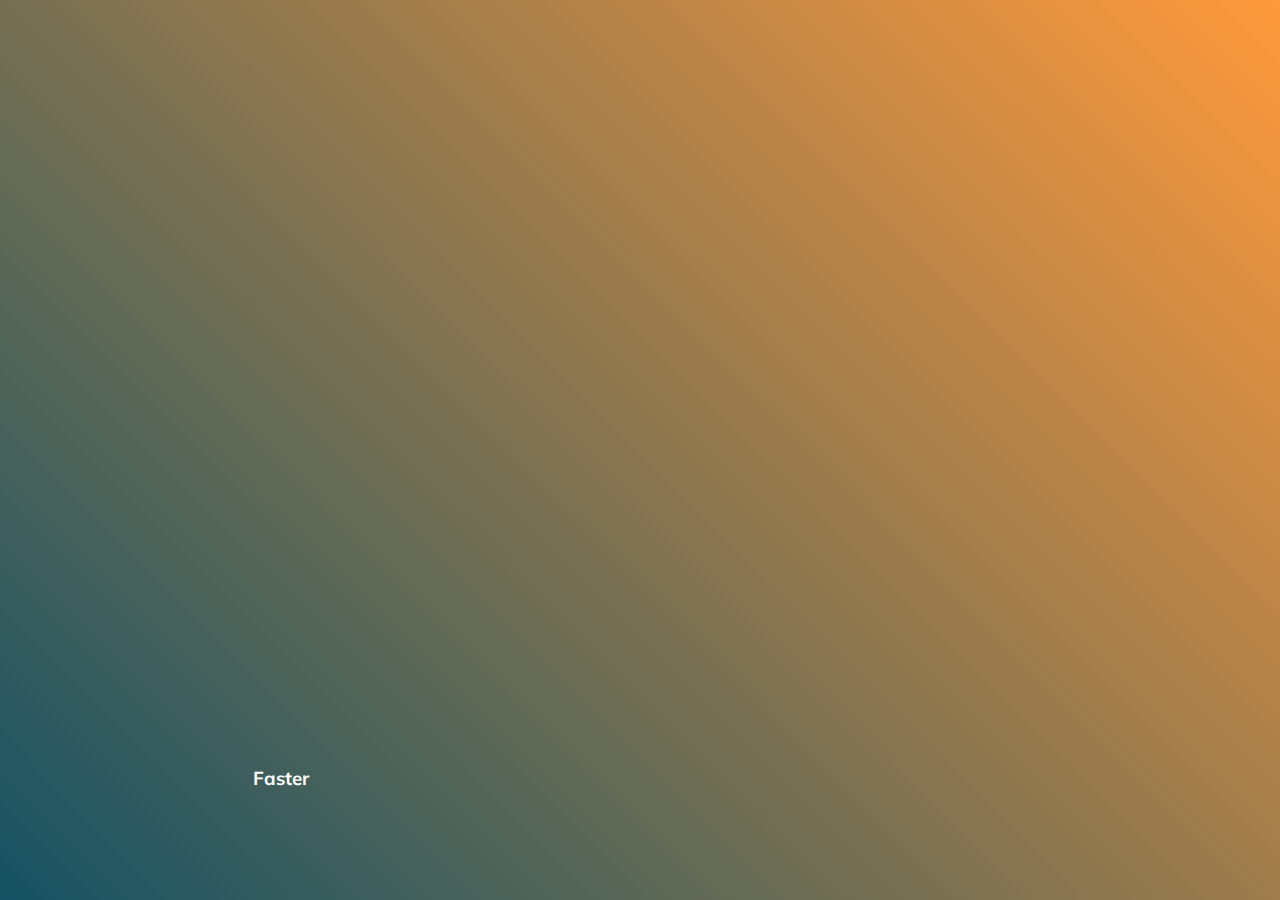
<file: project1/index.html>
<!DOCTYPE html>
<html lang="en">
<head>
  <meta charset="UTF-8" />
  <meta name="viewport" content="width=device-width, initial-scale=1.0" />
  <link rel="stylesheet" href="styles.css" />
  <title>Галерея</title>
</head>
<body>
<div class="container">
  <div
      class="slide"
      style="background-image: url('https://images.unsplash.com/photo-1519669556878-63bdad8a1a49?ixlib=rb-4.0.3&ixid=M3wxMjA3fDB8MHxwaG90by1wYWdlfHx8fGVufDB8fHx8fA%3D%3D&auto=format&fit=crop&w=1171&q=80');"
  >
    <h3>Harder</h3>
  </div>
  <div
      class="slide"
      style="
          background-image: url('https://images.unsplash.com/photo-1579373903781-fd5c0c30c4cd?ixlib=rb-4.0.3&ixid=M3wxMjA3fDB8MHxwaG90by1wYWdlfHx8fGVufDB8fHx8fA%3D%3D&auto=format&fit=crop&w=1074&q=80');
        "
  >
    <h3>Better</h3>
  </div>
  <div
      class="slide"
      style="
          background-image: url('https://images.unsplash.com/photo-1544652478-6653e09f18a2?ixlib=rb-4.0.3&ixid=M3wxMjA3fDB8MHxwaG90by1wYWdlfHx8fGVufDB8fHx8fA%3D%3D&auto=format&fit=crop&w=1170&q=80');
        "
  >
    <h3>Faster</h3>
  </div>
  <div
      class="slide"
      style="
          background-image: url('https://images.unsplash.com/photo-1601850494422-3cf14624b0b3?ixlib=rb-4.0.3&ixid=M3wxMjA3fDB8MHxwaG90by1wYWdlfHx8fGVufDB8fHx8fA%3D%3D&auto=format&fit=crop&w=1170&q=80');
        "
  >
    <h3>Stronger</h3>
  </div>
  <div
      class="slide"
      style="
          background-image: url('https://images.unsplash.com/photo-1605270488815-93566ee46a1f?ixlib=rb-4.0.3&ixid=M3wxMjA3fDB8MHxwaG90by1wYWdlfHx8fGVufDB8fHx8fA%3D%3D&auto=format&fit=crop&w=1173&q=80');
        "
  >
    <h3>Star</h3>
  </div>
</div>




<script src="app.js"></script>

</body>
</html>
</file>
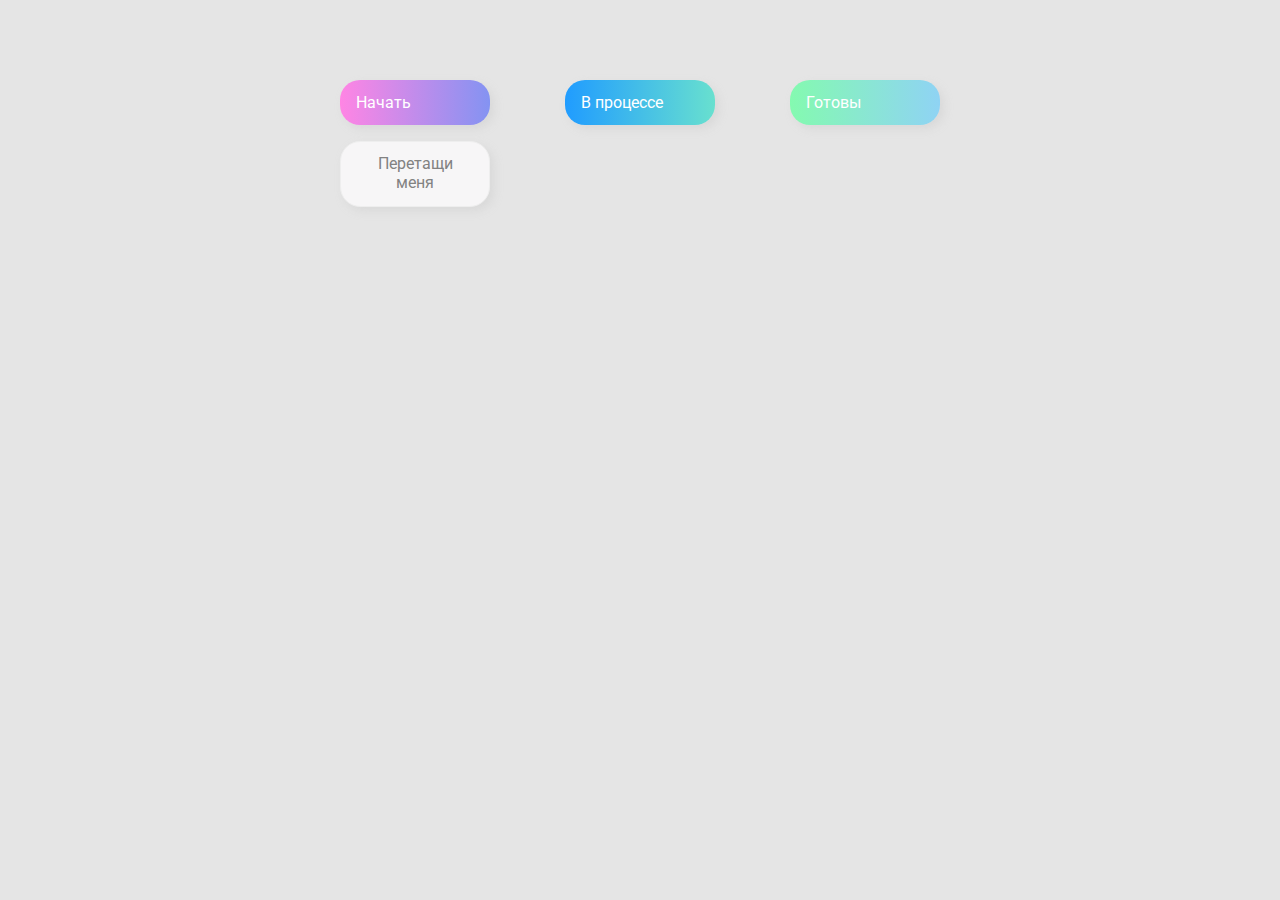
<file: project2/index.html>
<!DOCTYPE html>
<html lang="en">
  <head>
    <meta charset="UTF-8" />
    <meta name="viewport" content="width=device-width, initial-scale=1.0" />
    <link rel="stylesheet" href="styles.css" />
    <title>Drag & Drop</title>
  </head>
  <body>
    <div>
      <div class="row">
        <div class="col-header start">Начать</div>
        <div class="col-header progress">В процессе</div>
        <div class="col-header done">Готовы</div>
      </div>

      <div class="row">
        <div class="placeholder">
          <div class="item" draggable="true">Перетащи меня</div>
        </div>
        <div class="placeholder"></div>
        <div class="placeholder"></div>
      </div>
    </div>
    <script src="app.js"></script>
  </body>
</html>
</file>
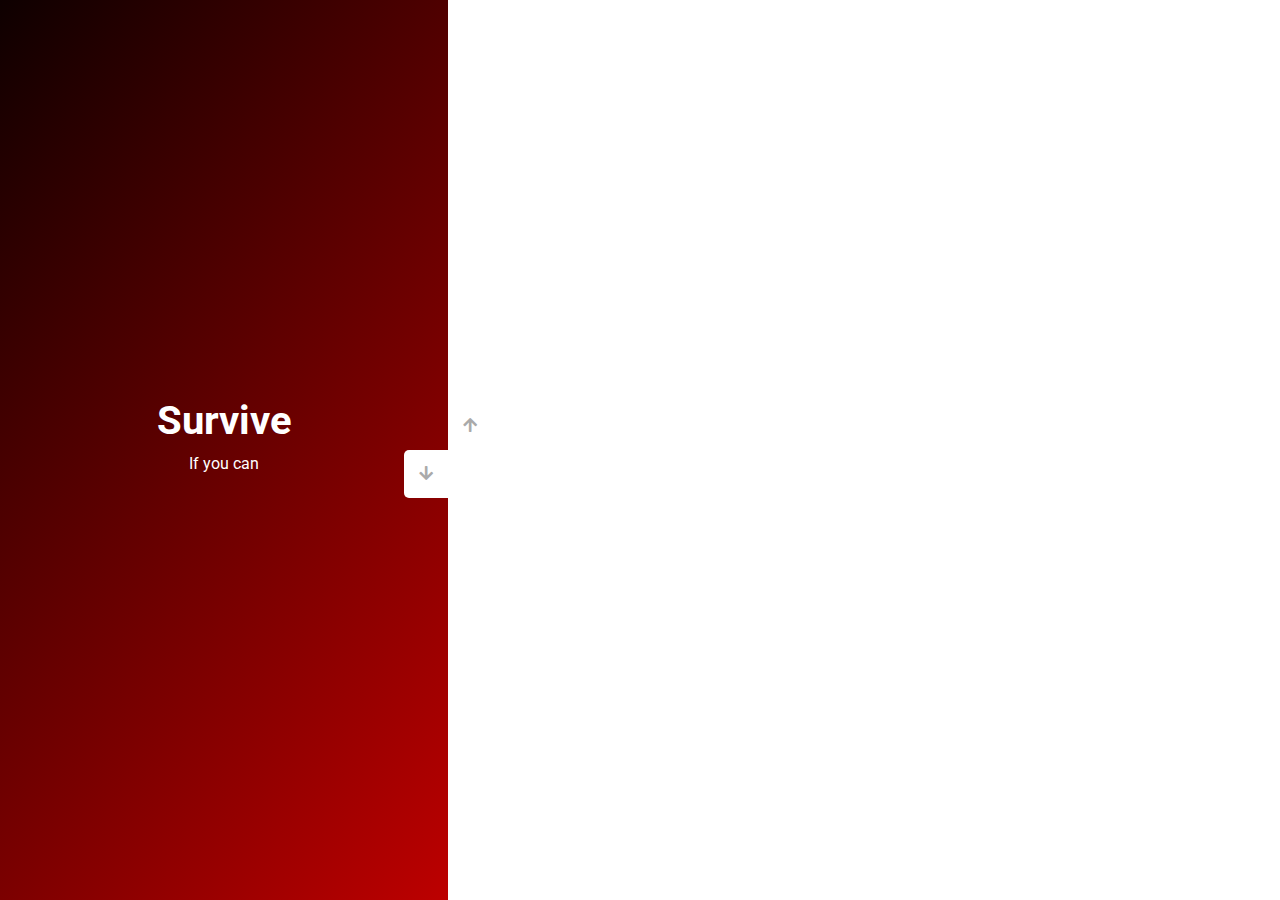
<file: project3/index.html>
<!DOCTYPE html>
<html lang="en">
  <head>
    <meta charset="UTF-8" />
    <meta name="viewport" content="width=device-width, initial-scale=1.0" />
    <link
      rel="stylesheet"
      href="https://cdnjs.cloudflare.com/ajax/libs/font-awesome/5.15.1/css/all.min.css"
    />
    <link rel="stylesheet" href="style.css" />
    <title>Слайдер</title>
  </head>
  <body>
    <div class="container">
      <div class="sidebar">
        <div
          style="
            background: linear-gradient(90deg, white 1%, black 50%);
          "
        >
          <h1>Memento mori</h1>
          <p>Помни что ты смертен</p>
        </div>
        <div
          style="
            background: linear-gradient(270deg, #ff6600 -26%, black);
          "
        >
          <h1>Carpe diem</h1>
          <p>Лови момент</p>
        </div>
        <div
          style="
            background: linear-gradient(221.87deg, pink 1%, #5305af 128%);
          "
        >
          <h1>Fight</h1>
          <p>If you can</p>
        </div>
        <div
          style="
            background: linear-gradient(130.16deg, black -8%, red 138%);
          "
        >
          <h1>Survive</h1>
          <p>If you can</p>
        </div>
      </div>
      <div class="main-slide">
        <div
          style="
            background-image: url('https://images.unsplash.com/photo-1607012343164-210ab261917b?ixlib=rb-4.0.3&ixid=M3wxMjA3fDB8MHxwaG90by1wYWdlfHx8fGVufDB8fHx8fA%3D%3D&auto=format&fit=crop&w=688&q=80');
          "
        ></div>
        <div
          style="
            background-image: url('https://images.unsplash.com/photo-1516744096552-aec945acef07?ixlib=rb-4.0.3&ixid=M3wxMjA3fDB8MHxwaG90by1wYWdlfHx8fGVufDB8fHx8fA%3D%3D&auto=format&fit=crop&w=687&q=80');
          "
        ></div>
        <div
        style="
        background-image: url('https://images.unsplash.com/photo-1577473403731-a36ec9087f44?ixlib=rb-4.0.3&ixid=M3wxMjA3fDB8MHxwaG90by1wYWdlfHx8fGVufDB8fHx8fA%3D%3D&auto=format&fit=crop&w=687&q=80');
      "
         
        ></div>
        <div
        style="
        background-image: url('https://images.unsplash.com/photo-1575419268007-a9a5e6b1ce0b?ixlib=rb-4.0.3&ixid=M3wxMjA3fDB8MHxwaG90by1wYWdlfHx8fGVufDB8fHx8fA%3D%3D&auto=format&fit=crop&w=687&q=80');
      "
        ></div>
      </div>
      <div class="controls">
        <button class="down-button">
          <i class="fas fa-arrow-down"></i>
        </button>
        <button class="up-button">
          <i class="fas fa-arrow-up"></i>
        </button>
      </div>
    </div>
    <script src="app.js"></script>
  </body>
</html>
</file>
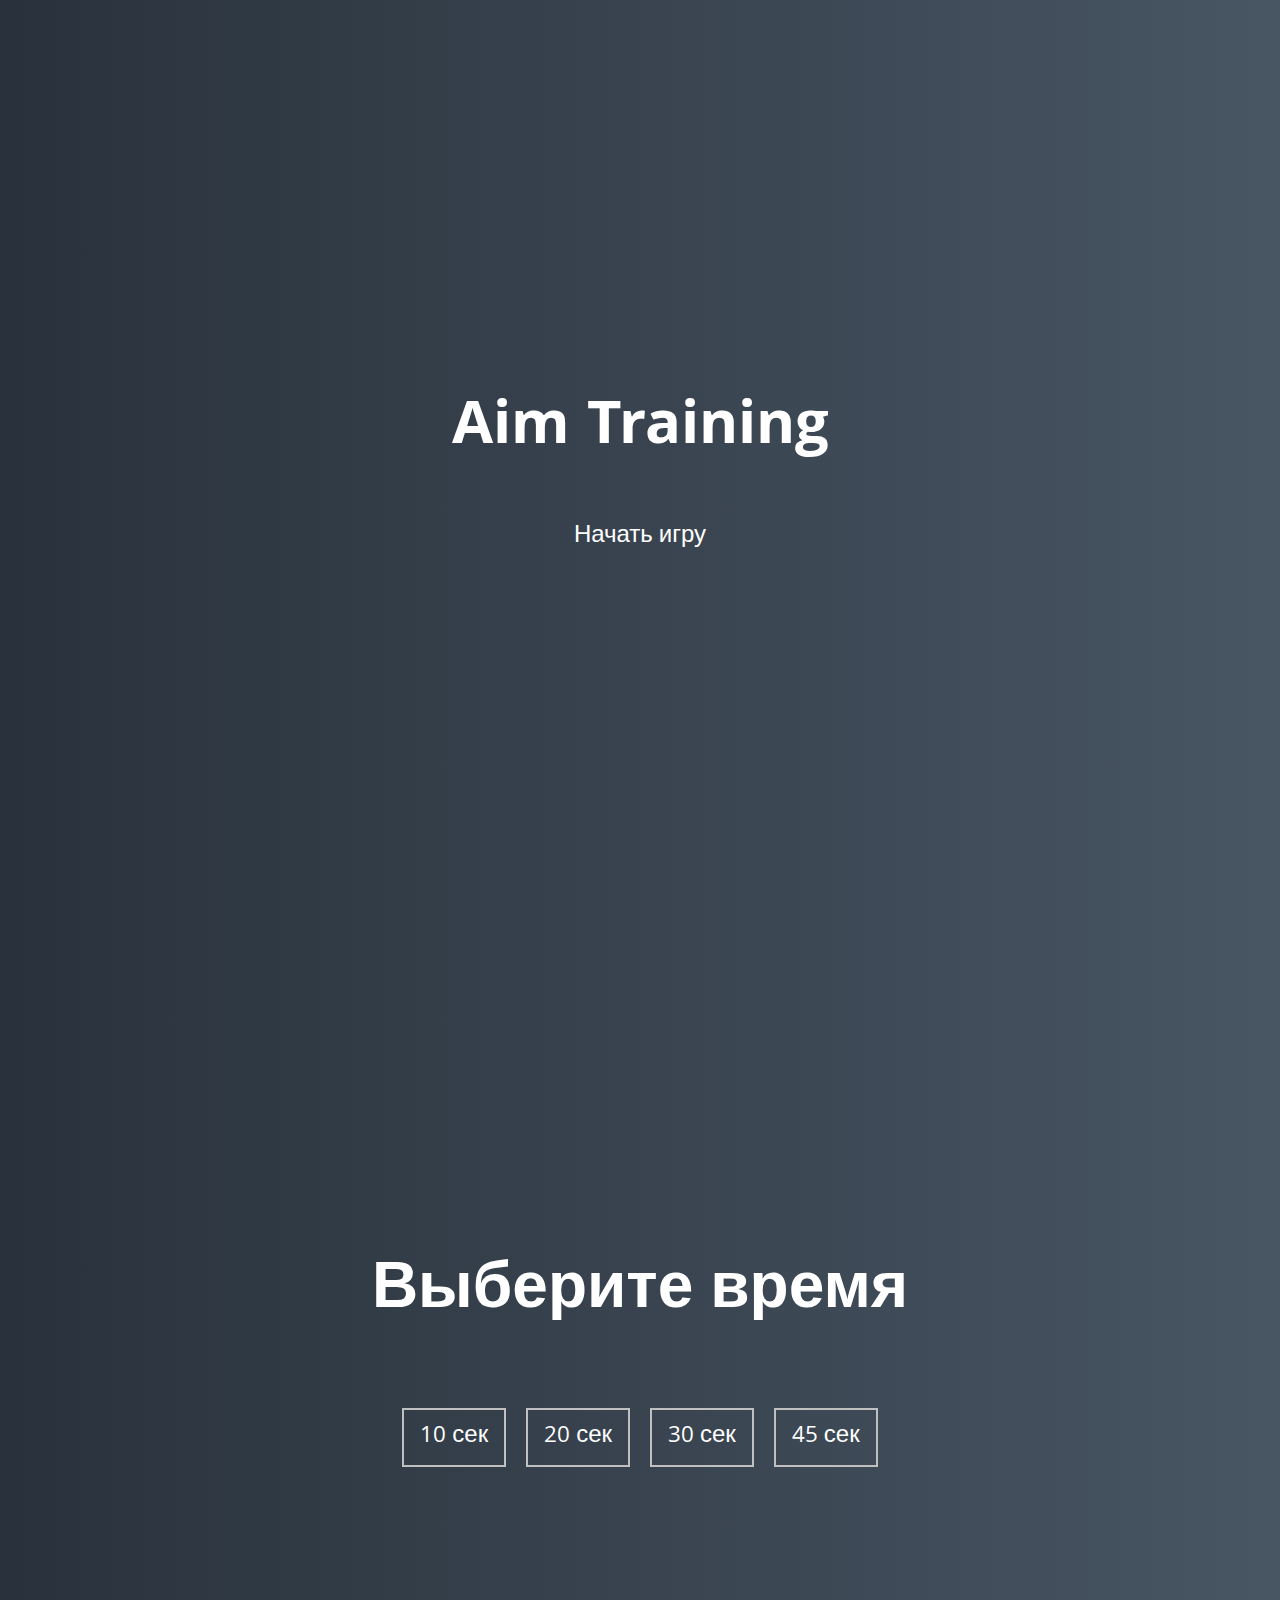
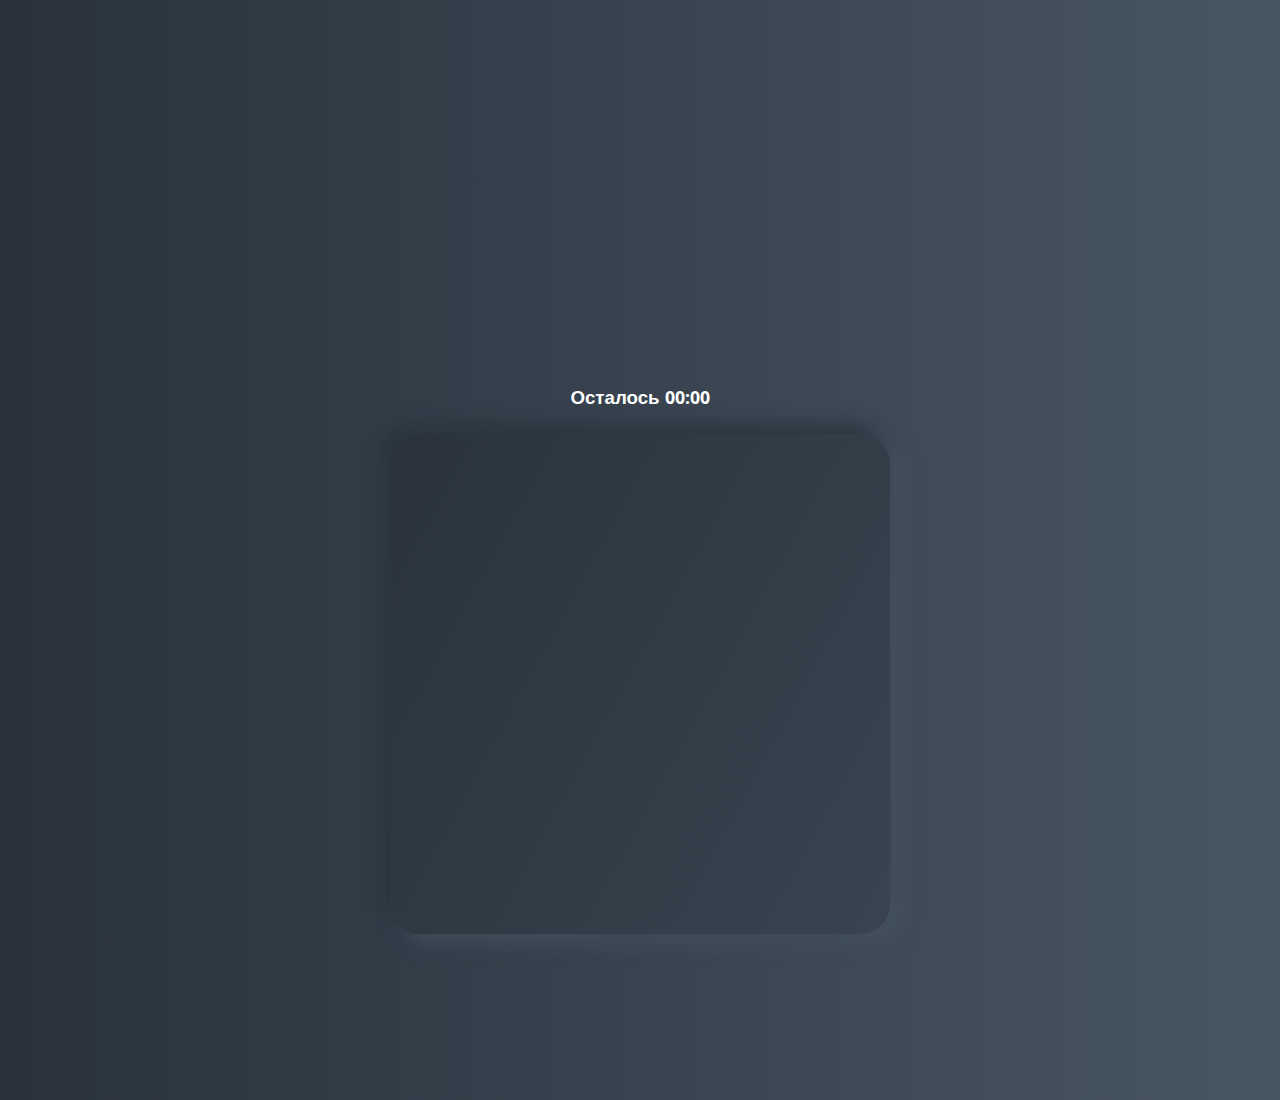
<file: project5/index.html>
<!DOCTYPE html>
<html lang="en">
  <head>
    <meta charset="UTF-8" />
    <meta name="viewport" content="width=device-width, initial-scale=1.0" />
    <link rel="stylesheet" href="styles.css" />
    <title>Aim Training</title>
  </head>
  <body>
    <div class="screen">
      <h1>Aim Training</h1>
      <a href="" class="start" id = "start">Начать игру</a>
    </div>

    <div class="screen">
      <h1>Выберите время</h1>
      <ul class="time-list" id="time-list">
        <li>
          <button class="time-btn" data-time = '10'>
            10 сек
          </button>
        </li>
        <li>
          <button class="time-btn" data-time = '20'>
            20 сек
          </button>
        </li>
        <li>
          <button class="time-btn" data-time = '30'>
            30 сек
          </button>
        </li>
        <li>
          <button class="time-btn" data-time = '45'>
            45 сек
          </button>
        </li>
      </ul>
    </div>

    <div class="screen">
      <h3>Осталось <span id="time">00:00</span></h3>
      <div class="board" id="board"></div>
    </div>
    <script src="app.js"></script>
  </body>
</html>
</file>
<file: project1/styles.css>
@import url('https://fonts.googleapis.com/css?family=Muli&display=swap'); 

* {
  box-sizing: border-box;
}

body {
  font-family: 'Muli', sans-serif;
  overflow: hidden;
  margin: 0;
  background: linear-gradient(45deg, #155263, #FF9A3C);
  height: 100vh;
  display: flex;
  justify-content: center;
  align-items: center;
}

.container {
  width: 100%;
  display: flex;
  padding: 0 20px;
}

.slide {
  height: 80vh;
  border-radius: 20px;
  margin: 10px;
  cursor: pointer;
  color: #fff;
  flex: 1;
  background-size: cover;
  background-position: center;
  background-repeat: no-repeat;
  position: relative;
  transition: all 500ms ease-in-out;
}

.slide h3 {
  position: absolute;
  font-style: 24px;
  bottom: 20px;
  left: 20px;
  margin: 0;
  opacity: 0;
}

.slide.active {
  flex: 10;
}

.slide.active h3 {
  opacity: 1;
  transition: opacity 0,3s ease-in 0,4s;
}
</file>
<file: project2/styles.css>
@import url("https://fonts.googleapis.com/css?family=Roboto&display=swap");


* {
  box-sizing: border-box;
}

body {
  font-family: "Roboto", sans-serif;
  background-color: #e5e5e5;
  display: flex;
  padding-top: 5rem;
  justify-content: center;
  overflow: hidden;
  margin: 0;
}

.row {
  display: flex;
  width: 600px;
  justify-content: space-between;
  margin-bottom: 1rem;
}

.col-header {
  width: 150px;
  box-shadow: 4px 4px 9px rgba(198, 198, 198, 0.36);
  border-radius: 20px;
  padding: 0.8rem 1rem;
  color: #fff;
}

.item {
  width: 150px;
  height: 66px;
  border: 1px solid #eee;
  box-shadow: 4px 4px 9px rgba(198, 198, 198, 0.36);
  border-radius: 20px;
  background: #f7f6f7;
  padding: 0.8rem 1rem;
  color: #828282;
  text-align: center;
  cursor: grab;
}

.item:active {
  cursor: grabbing;
}

.placeholder {
  width: 150px;
  height: 66px;
}

.start {
  background: linear-gradient(90deg, #ff85e4 0%, #229efd 179.25%);
}

.progress {
  background: linear-gradient(90deg, #209cff 0%, #68e0cf 100%);
}

.done {
  background: linear-gradient(90deg, #84fab0 0%, #8fd3f4 100%);
}

.hold {
  margin: 0;
  padding: 0;
  display: flex;
  border: 3px solid rgb(59, 230, 221);
  justify-content: center;
  align-items: center;
  height: 100px;
  width: 100px;
  border-radius: 50%;
}


.hide {
  display: none;
}

.hovered {
  box-shadow: inset 0px 5px 10px 0px rgba(0, 0, 0, 0.7);
}
</file>
<file: project3/style.css>
@import url("https://fonts.googleapis.com/css?family=Roboto&display=swap");

* {
  box-sizing: border-box;
  margin: 0;
  padding: 0;
}

body {
  font-family: "Roboto", sans-serif;
  height: 100vh;
}

.container {
  position: relative;
  overflow: hidden;
  width: 100vw;
  height: 100vh;
}

.sidebar {
  height: 100%;
  width: 35%;
  position: absolute;
  top: 0;
  left: 0;
  transition: transform 0.5s ease-in-out;
}

.sidebar > div {
  height: 100%;
  width: 100%;
  display: flex;
  flex-direction: column;
  align-items: center;
  justify-content: center;
  color: #fff;
}

.sidebar h1 {
  font-size: 40px;
  margin-bottom: 10px;
  margin-top: -30px;
}

.main-slide {
  height: 100%;
  position: absolute;
  top: 0;
  left: 35%;
  width: 65%;
  transition: transform 0.5s ease-in-out;
}

.main-slide > div {
  background-repeat: no-repeat;
  background-size: cover;
  background-position: center center;
  height: 100%;
  width: 100%;
}

button {
  background-color: #fff;
  border: none;
  color: #aaa;
  cursor: pointer;
  font-size: 16px;
  padding: 15px;
}

button:hover {
  color: #222;
}

button:focus {
  outline: none;
}

.container .controls button {
  position: absolute;
  left: 35%;
  top: 50%;
  z-index: 100;
}

.container .controls .down-button {
  transform: translateX(-100%);
  border-top-left-radius: 5px;
  border-bottom-left-radius: 5px;
}

.container .controls .up-button {
  transform: translateY(-100%);
  border-top-right-radius: 5px;
  border-bottom-right-radius: 5px;
}
</file>
<file: project5/styles.css>
@import url("https://fonts.googleapis.com/css?family=Khula&display=swap");

* {
  box-sizing: border-box;
}

body {
  color: #fff;
  font-family: "Khula", sans-serif;
  height: 100vh;
  overflow: hidden;
  margin: 0;
  text-align: center;
}

a {
  color: #fff;
  text-decoration: none;
}

a:hover {
  color: #16d9e3;
}

.start {
  font-size: 1.5rem;
}

h1 {
  line-height: 1.4;
  font-size: 4rem;
}

.screen {
  display: flex;
  flex-direction: column;
  align-items: center;
  justify-content: center;
  height: 100vh;
  width: 100vw;
  transition: margin 0.5s ease-out;
  background: linear-gradient(90deg, #29323c 0%, #485563 100%);
}

.screen.up {
  margin-top: -100vh;
}

.time-list {
  display: flex;
  flex-wrap: wrap;
  justify-content: center;
  list-style: none;
  padding: 0;
}

.time-list li {
  margin: 10px;
}

.time-btn {
  background-color: transparent;
  border: 2px solid #c0c0c0;
  color: #fff;
  cursor: pointer;
  font-family: inherit;
  padding: 0.5rem 1rem;
  font-size: 1.5rem;
}

.time-btn:hover {
  border: 2px solid #16d9e3;
  color: #16d9e3;
}

.hide {
  opacity: 0;
}

.primary {
  color: #16d9e3;
}

.board {
  display: flex;
  justify-content: center;
  align-items: center;
  position: relative;
  width: 500px;
  height: 500px;
  background: linear-gradient(118.38deg, #29323c -4.6%, #485563 200.44%);
  box-shadow: -8px -8px 20px #2a333d, 10px 7px 20px #475462;
  border-radius: 30px;
  overflow: hidden;
}

.circle {
  background: linear-gradient(90deg, #16d9e3 0%, #30c7ec 47%, #46aef7 100%);
  position: absolute;
  border-radius: 50%;
  cursor: pointer;
}
</file>
